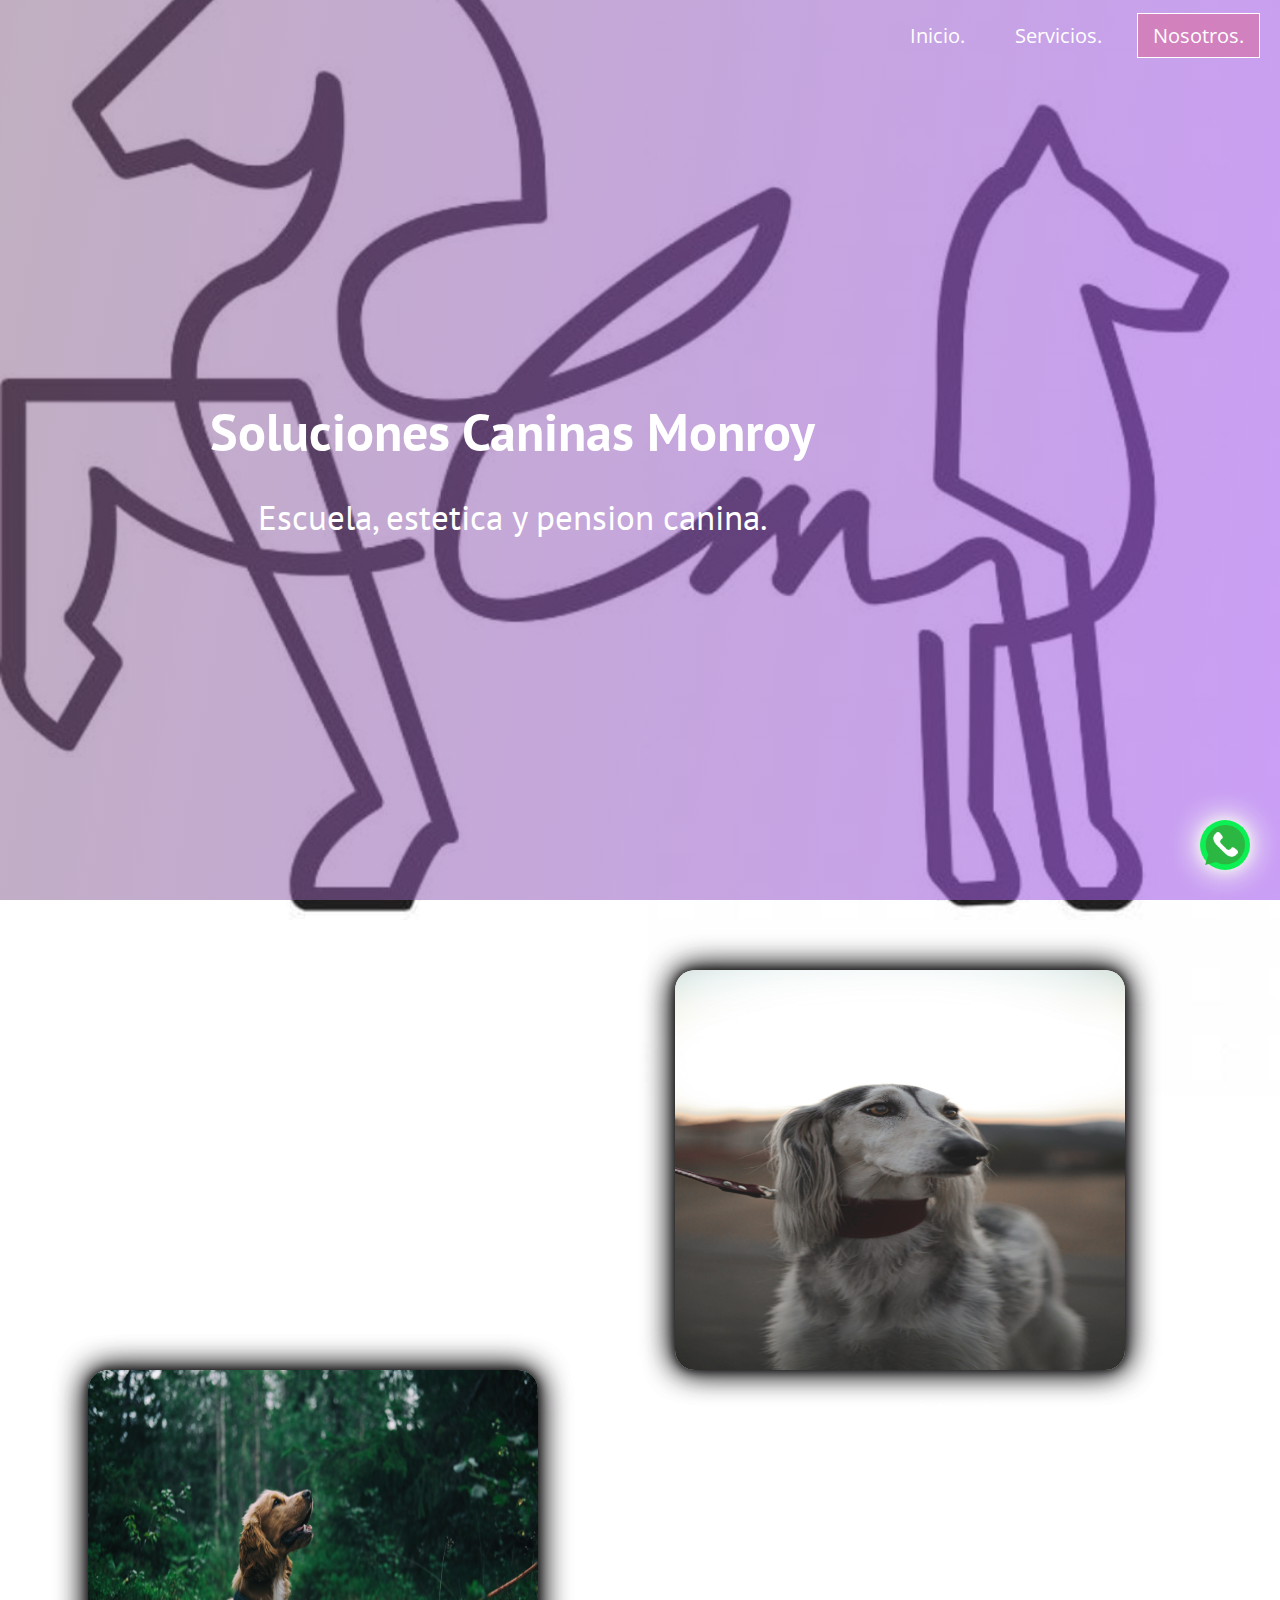
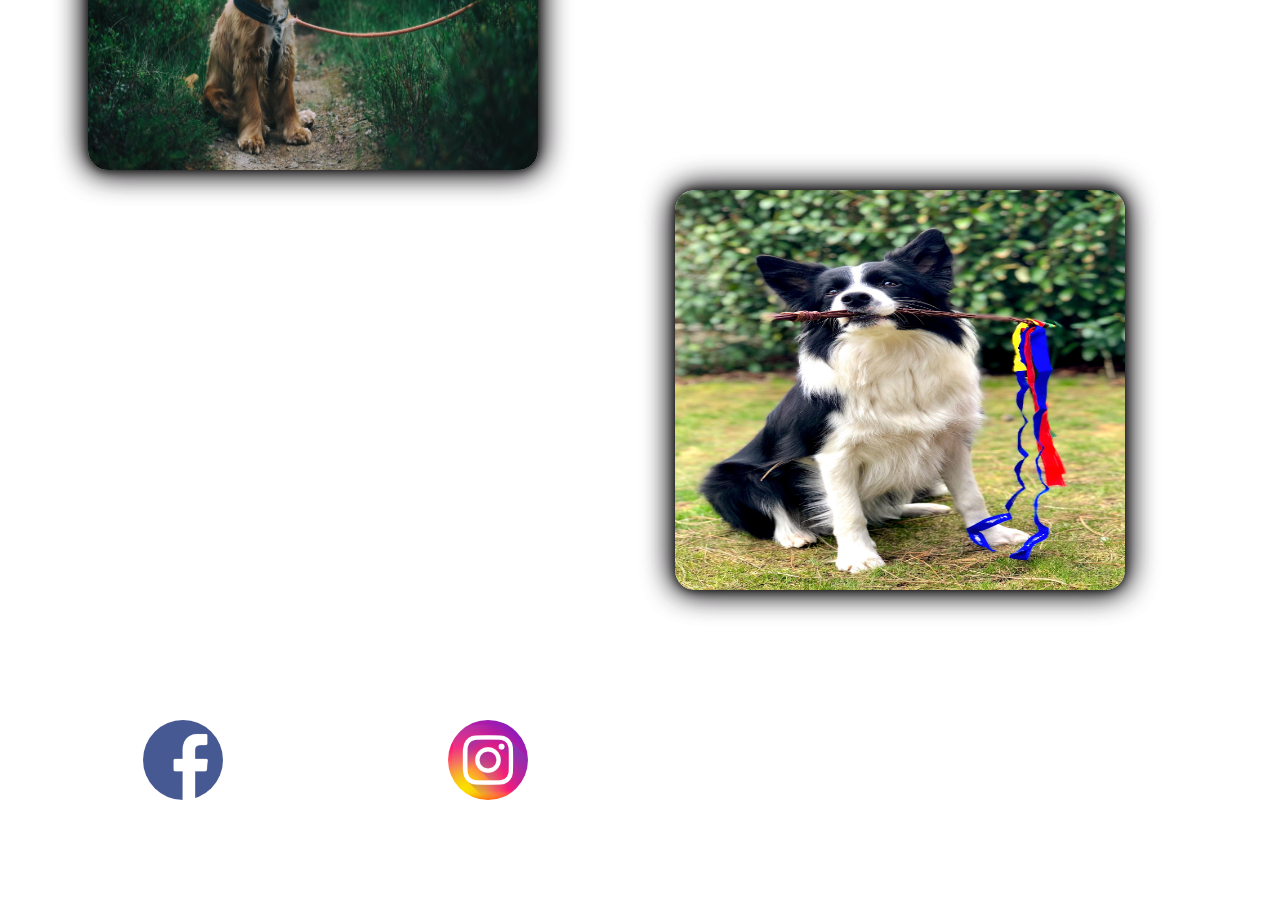
<file: nosotros.html>
<!DOCTYPE html>
<html lang="es">
<head>
    <meta charset="UTF-8">
    <meta http-equiv="X-UA-Compatible" content="IE=edge">
    <meta name="viewport" content="width=device-width, initial-scale=1.0">
    <title>Escuela Canina</title>
    <link rel="stylesheet" href="css/normalize.css">
    <link rel="stylesheet" href="css/estilo.css">
    <link href="https://fonts.googleapis.com/css2?family=Open+Sans&family=PT+Sans:wght@400;700&display=swap" rel="stylesheet">
</head>
<body>
    <header class="hero">
        <section>
            <div class="container">
                <nav class="nav">
                    <a href="index.html" class="nav_items"> Inicio.</a>
                    <a href="servicios.html" class="nav_items">Servicios.</a>
                    <a href="nosotros.html" class="nav_items nav_items--cta ">Nosotros.</a>
                    <a href="https://wa.me/525532244518?text=Me%20interesa%20un%20servicio%20de%20soliciones%20Caninas%20" class="btn-wsp" target="_blank">
                        <img src="img/icono.png"  class="icon-whatsapp">
                    </a>
                </nav>
                <section class="hero_container">
                    <div class="hero_texts">
                        <h1 class="hero_title"> Soluciones Caninas Monroy</h1>
                        <h2 class="hero_subtitle">Escuela, estetica y pension canina.</h2>
                    </div>
                </section>
            </div>
        </section>
    </header>
    <main>
        <section class="inicio">
            <div class="nosotros-">
                <h2>¿Quiénes somos? <p>Gracias a nuestro alto conocimiento especializado en adiestramiento y Grooming canino es que tenemos una buena reputación, con 10 años de experiencia y certificaciones, es por lo que nos consideramos expertos, además que tenemos el personal más eficiente, profesional y capacitado para brindarte la satisfacción que mereces tú y tu mejor amigo canino. </p></h2>
                <img src="img/img7.jpg" alt="Soluciones canina" class="img7 img7-">
            </div>
            <div class="nosotros-">
                <div>
                    <h2>Misión.<p>Nuestra misión nace del amor que le tenemos a los animales de esta manera contribuir y transmitir un correcto entendimiento entre el humano y su mejor amigo peludo, para así amar, proteger y entender a sus mascotas.</p></h2>
                    <h2 class="nostros_vision">Visión.<p>Ser una empresa moderna líder en el país y con proyección internacional para poder transmitir el trato correcto entre el humano y su mascota.</p></h2>
                </div>
                <img src="img/img8.jpg" alt="Soluciones canina" class="img8">
            </div>

            <div class="nosotros-">
                <div class="valores">
                    <h2>Valores.
                        <p>-Tolerancia,Respeto,Honestidad,Empatía y Bondad.</p>
                        <h2>Telefonos
                            <p><a href="Tel:5532244518" class="num"> 55-3224-4518</a></p>
                        <p><a href="Tel:5532244475" class="num"> 55-3224-4475</a></p>
                        </h2>
                        
                    </h2>
                </div>
                <img src="img/img9.jpg" alt="Soluciones canina" class="img7">
            </div>
             
        </section>
    </main>


    <footer class="footer">
        <div>
            <h2 class="fb_tex">Siguenos.</h2>
            <div class="Redes">
                <div class="Redes__fb">
                    <a href="https://www.facebook.com/Soluciones-Caninas-102329802098534/"><img src="img/ico-fb.png" alt="" class="fb"><h3 class="fb_tex">@SolucionesCaninas</h3></a>
                </div>
                <div class="Redes__fb">
                    <a href="https://www.instagram.com/solucionescaninas_mx/?hl=es" ><img src="img/ico-insta.png" class="insta"><h3 class="fb_tex">@solucionescaninas_mx</h3></a>
                    
                </div>
                
            </div>
        </div>
        
        <p class="footer__texto">Brandon Molina - todos los derechos reservados 2022.</p>
        
        
    </footer>


</body>
</html>
</file>
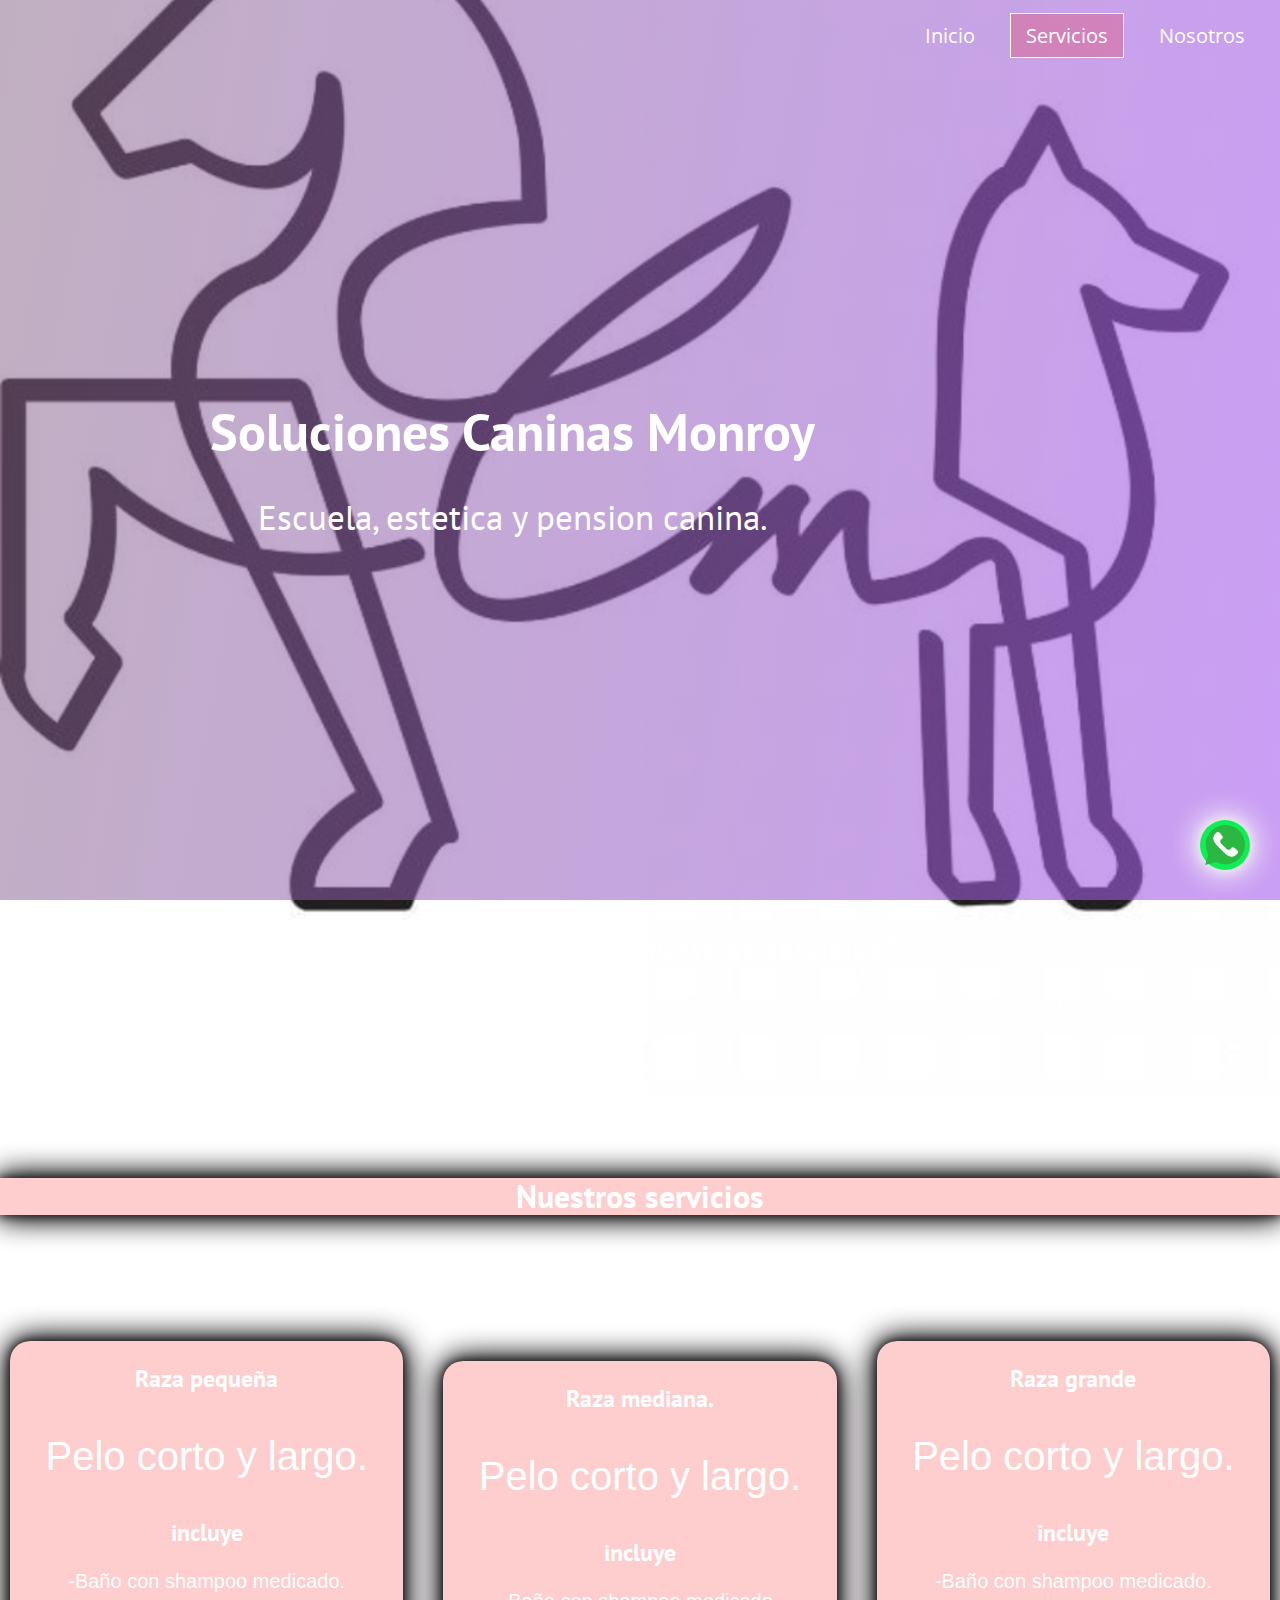
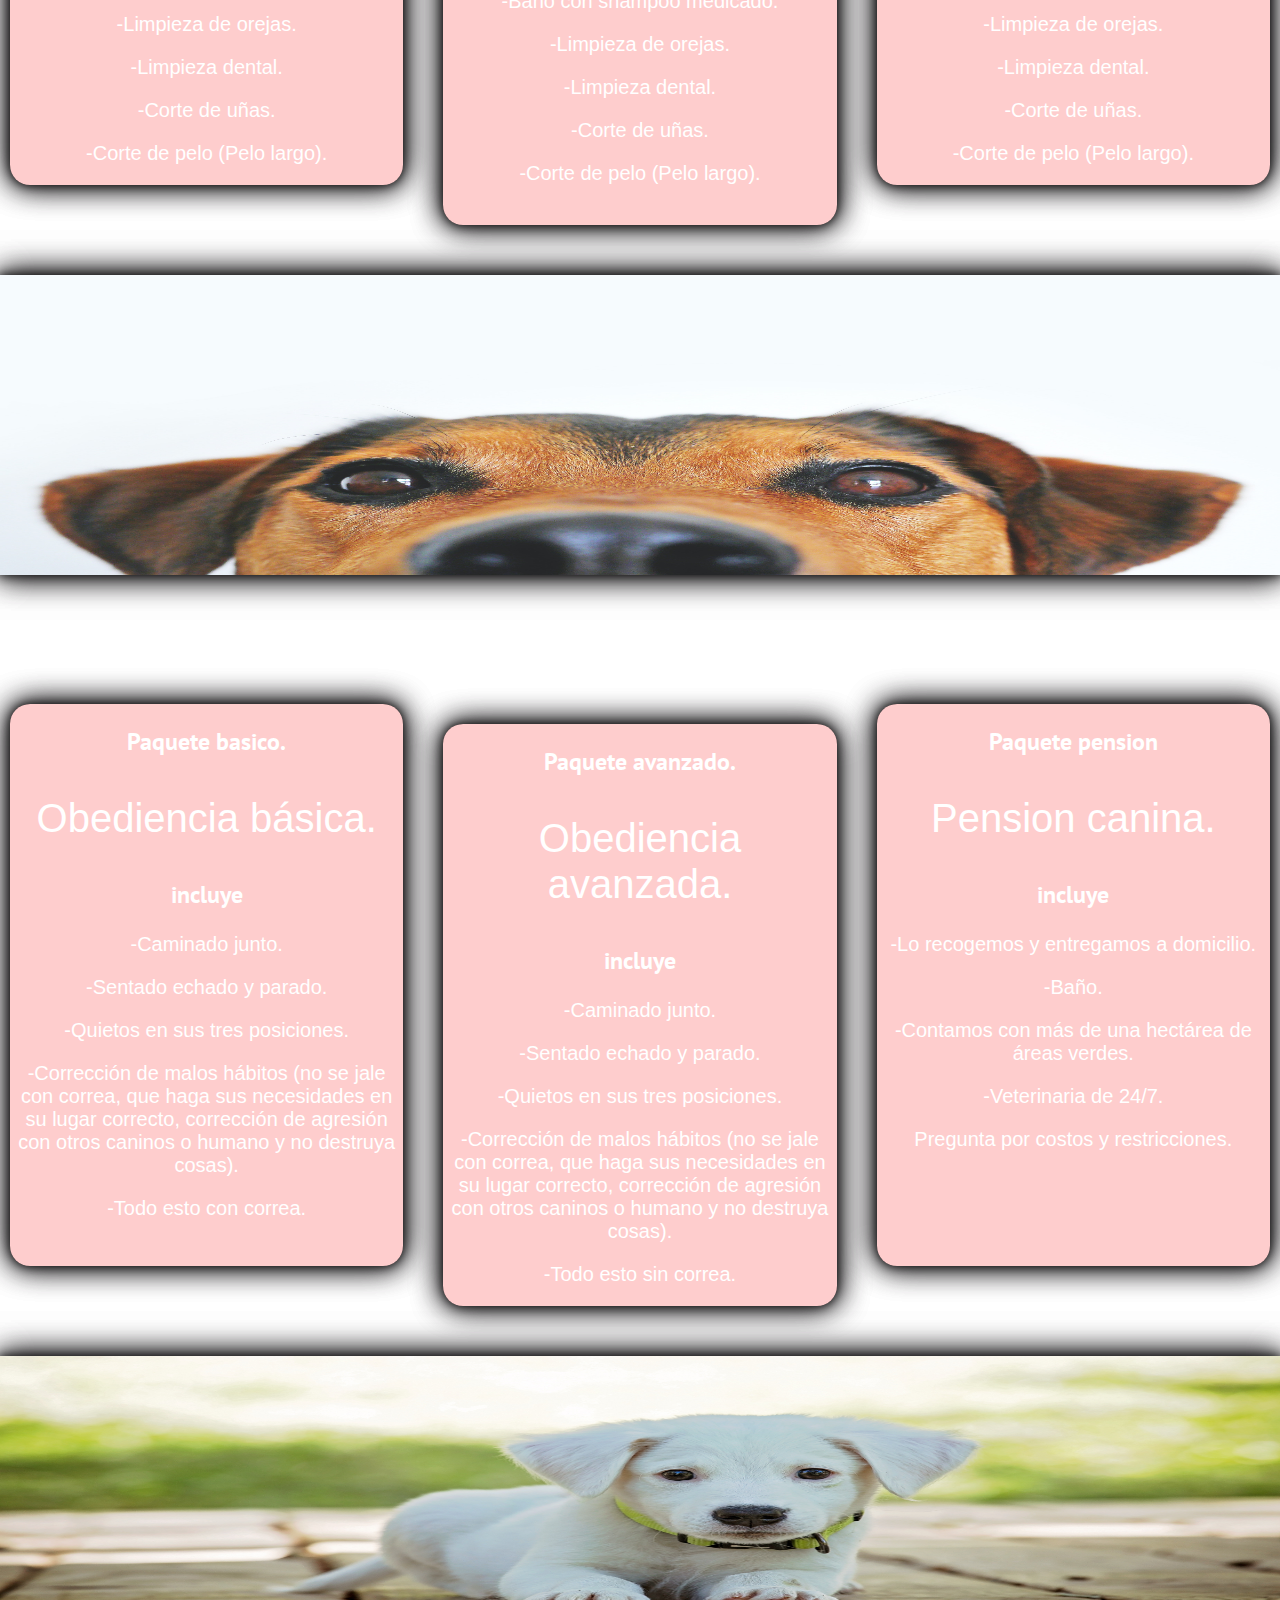
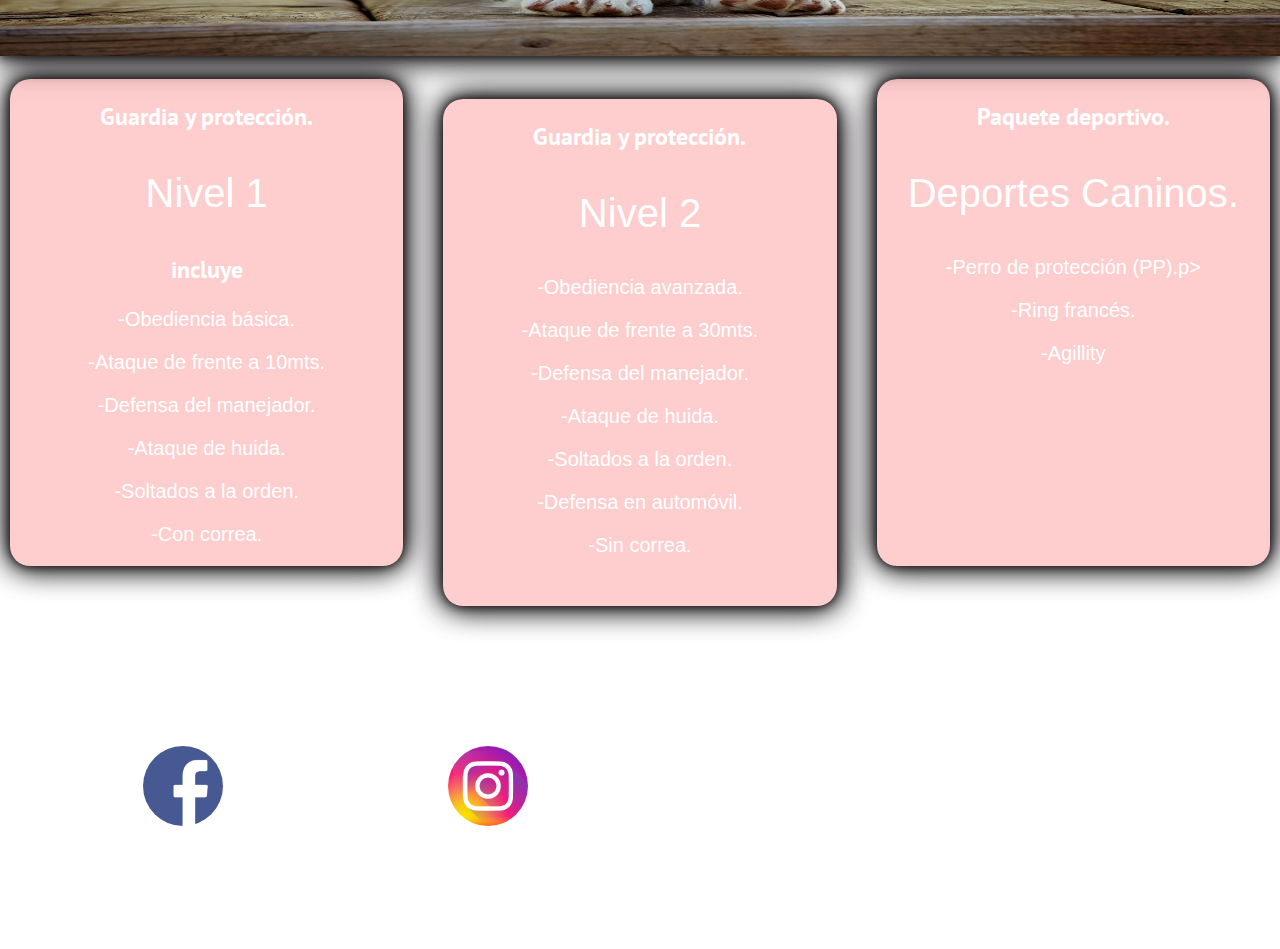
<file: servicios.html>
<!DOCTYPE html>
<html lang="es">
<head>
    <meta charset="UTF-8">
    <meta http-equiv="X-UA-Compatible" content="IE=edge">
    <meta name="viewport" content="width=device-width, initial-scale=1.0">
    <title>Escuela Canina</title>
    <link rel="stylesheet" href="css/normalize.css">
    <link rel="stylesheet" href="css/estilo.css">
    <link href="https://fonts.googleapis.com/css2?family=Open+Sans&family=PT+Sans:wght@400;700&display=swap" rel="stylesheet">
</head>
<body>
    <header class="hero">
        <section>
            <div class="container">
                <nav class="nav">
                    <a href="index.html" class="nav_items"> Inicio</a>
                    <a href="servicios.html" class="nav_items nav_items--cta ">Servicios</a>
                    <a href="nosotros.html" class="nav_items">Nosotros</a>
                    <a href="https://wa.me/525532244518?text=Me%20interesa%20un%20servicio%20de%20soliciones%20Caninas%20" class="btn-wsp" target="_blank">
                        <img src="img/icono.png"  class="icon-whatsapp">
                    </a>
                </nav>
                <section class="hero_container">
                    <div class="hero_texts">
                        <h1 class="hero_title"> Soluciones Caninas Monroy</h1>
                        <h2 class="hero_subtitle">Escuela, estetica y pension canina.</h2>
                    </div>
                </section>
            </div>
        </section>
    </header>
    <main>
        <div class="nosotros">
            <h2 class="nosotros_contenido">¿Por qué contratar nuestros servicios?</h2>
            <p class="nosotros_contenido">Lorem ipsum dolor sit amet consectetur adipisicing elit. Mollitia aut quaerat quidem nobis! Error perspiciatis numquam ut quasi corporis ab, ipsum vel dolores neque id! Quia nam quam quisquam beatae.</p>
            <p>Lorem ipsum dolor sit amet consectetur adipisicing elit. Nemo magnam recusandae culpa! Unde aliquam magni reiciendis minima? Totam fugiat dolore sit officia, necessitatibus ipsa fuga consequatur nemo molestias distinctio omnis repellendus libero deleniti expedita vel quisquam ratione adipisci nostrum. Voluptatibus.</p>
             
        </div>
        <section>
            <h2 class="nuestros-serv">Nuestros servicios</h2>
            <div>
                <h3 class="Serv_estetica-canina">Grooming canino.</h3>
                <div class="serv_estetica">
                    <div class="paquetes">
                        <div class="paquete_basico">
                            <h3>Raza pequeña</h3>
                            <p class="precio">Pelo corto y largo.</p>
                            <h3>incluye</h3>
                            <p>-Baño con shampoo medicado.</p>
                            <p>-Limpieza de orejas. </p>
                            <p>-Limpieza dental.</p>
                            <p>-Corte de uñas.</p>
                            <p>-Corte de pelo (Pelo largo).</p>
                        </div>

                        <div class="paquete_basico paquete_basico-inter">
                            <h3>Raza mediana.</h3>
                            <p class="precio">Pelo corto y largo.</p>
                            <h3>incluye</h3>
                            <p>-Baño con shampoo medicado.</p>
                            <p>-Limpieza de orejas. </p>
                            <p>-Limpieza dental.</p>
                            <p>-Corte de uñas.</p>
                            <p>-Corte de pelo (Pelo largo).</p>
                        </div>

                        <div class="paquete_basico paquete_basico-pro">
                            <h3>Raza grande</h3>
                            <p class="precio">Pelo corto y largo.</p>
                            <h3>incluye</h3>
                            <p>-Baño con shampoo medicado.</p>
                            <p>-Limpieza de orejas. </p>
                            <p>-Limpieza dental.</p>
                            <p>-Corte de uñas.</p>
                            <p>-Corte de pelo (Pelo largo).</p>
                        </div>
            
                    </div>

                </div>
            </div>
            <img src="img/img5.jpg" alt="estetica canina" class="imagen_1">
            <div>
                <h3 class="Serv_estetica-canina">Escuela canina.</h3>
                <div class="serv_estetica">
                    <div class="paquetes">
                        <div class="paquete_basico">
                            <h3>Paquete basico.</h3>
                            <p class="precio">Obediencia básica.</p>
                            <h3>incluye</h3>
                            <p>-Caminado junto.</p>
                            <p>-Sentado echado y parado.</p>
                            <p>-Quietos en sus tres posiciones.</p>
                            <p>-Corrección de malos hábitos (no se jale con correa, que haga sus necesidades en su lugar correcto, corrección de agresión con otros caninos o humano y no destruya cosas).</p>
                            <p>-Todo esto con correa.</p>
                        </div>

                        <div class="paquete_basico paquete_basico-inter">
                            <h3>Paquete avanzado.</h3>
                            <p class="precio">Obediencia avanzada.</p>
                            <h3>incluye</h3>
                            <p>-Caminado junto.</p>
                            <p>-Sentado echado y parado.</p>
                            <p>-Quietos en sus tres posiciones.</p>
                            <p>-Corrección de malos hábitos (no se jale con correa, que haga sus necesidades en su lugar correcto, corrección de agresión con otros caninos o humano y no destruya cosas).</p>
                            <p>-Todo esto sin correa.</p>
                        </div>

                        <div class="paquete_basico paquete_basico-pro">
                            <h3>Paquete pension</h3>
                            <p class="precio">Pension canina.</p>
                            <h3>incluye</h3>
                            <p>-Lo recogemos y entregamos a domicilio.</p>
                            <p>-Baño.</p>
                            <p>-Contamos con más de una hectárea de áreas verdes.</p>
                            <p>-Veterinaria de 24/7.</p>
                            <p>Pregunta por costos y restricciones.</p>

                            
                        </div>
            
                    </div>

                </div>

                
            </div>
            <img src="img/img6.jpg" alt="pension canina" class="imagen_1">
            <div>
                <div class="serv_estetica">
                    <div class="paquetes">
                        <div class="paquete_basico">
                            <h3>Guardia y protección.</h3>
                            <p class="precio">Nivel 1</p>
                            <h3>incluye</h3>
                            <p>-Obediencia básica.</p>
                            <p>-Ataque de frente a 10mts.</p>
                            <p>-Defensa del manejador.</p>
                            <p>-Ataque de huida.</p>
                            <p>-Soltados a la orden.</p>
                            <p>-Con correa.</p>
                        </div>

                        <div class="paquete_basico paquete_basico-inter">
                            <h3>Guardia y protección.</h3>
                            <p class="precio">Nivel 2</p>
                            <p>-Obediencia avanzada.</p>
                            <p>-Ataque de frente a 30mts.</p>
                            <p>-Defensa del manejador.</p>
                            <p>-Ataque de huida.</p>
                            <p>-Soltados a la orden.</p>
                            <p>-Defensa en automóvil.</p>
                            <p>-Sin correa.</p>
                        </div>

                        <div class="paquete_basico paquete_basico-pro">
                            <h3>Paquete deportivo.</h3>
                            <p class="precio">Deportes Caninos.</p>
                            <p>-Perro de protección (PP).p>
                            <p>-Ring francés.</p>
                            <p>-Agillity</p>
                        </div>
                    </div>
                </div>  
            </div>
        </section>
    
    </main>

    <footer class="footer">
        <div>
            <h2 class="fb_tex">Siguenos.</h2>
            <div class="Redes">
                <div class="Redes__fb">
                    <a href="https://www.facebook.com/Soluciones-Caninas-102329802098534/"><img src="img/ico-fb.png" alt="" class="fb"><h3 class="fb_tex">@SolucionesCaninas</h3></a>
                </div>
                <div class="Redes__fb">
                    <a href="https://www.instagram.com/solucionescaninas_mx/?hl=es" ><img src="img/ico-insta.png" class="insta"><h3 class="fb_tex">@solucionescaninas_mx</h3></a>
                    
                </div>
                
            </div>
        </div>
        
        <p class="footer__texto">Brandon Molina - todos los derechos reservados 2022.</p>
        
        
    </footer>


</body>
</html>
</file>
<file: css/estilo.css>
:root{
    --background: linear-gradient(100deg, #815e817e 0%, #a65df098 100%);
    --color-secondary: #764ba2 ;
    --blanco: #fff;
    --boton-padding: 20px 40px;
    --negro: #000;
    

    --fuenteHeading: 'PT Sans', sans-serif;
    --fuenteParrafos: 'Open Sans', sans-serif;
    
}

html {
    box-sizing: border-box;
    font-size: 62.5%;
  }
*, *:before, *:after {
    box-sizing: inherit;
}
body {
    font-family: var(--fuenteParrafos);
    height: 100vh;
    background-image: var(--background), url(../img/checko.jpg);
    background-repeat: no-repeat;
    background-size: cover;
    background-attachment: fixed;
    background-position: center;
    position: relative;
}
p{
    font-size: 2rem;
    font-family: Arial, Helvetica, sans-serif;
    color: var(--blanco);
}
a{
    text-decoration: none;
    font-size: 2rem;
    color: var(--blanco);
}

.contenedor{
    max-width: 120rem;
    margin: 0 auto;
}
h1,h2,h3{
    text-align: center;
    color: var(--blanco);
    font-family: var(--fuenteHeading);
}
h2{
    font-size: 3.2rem;
}
h3{
    font-size: 2.4rem;
}
.nav{
    display: flex;
    justify-content: flex-end;
    height: 7rem;
    align-items: center;
}
.nav_items{
    margin-right: 2rem;
    padding: 1rem 1.5rem;
    font-weight: inherit;
}

.nav_items--cta{
    border: 1px solid var(--blanco);
    background-color: #fa070733;
}
.hero_container{
    display: flex;
    height: calc(100vh - 7rem);
    align-items: center;
    color: var(--blanco);
}
.hero_texts{
    width: 80%;
    margin-bottom: 50px;
}

.hero_title{
    font-size: 5.2rem;
}

.hero_subtitle{
    font-size: 3.5rem;
    font-weight: 300;
    margin: 1.5rem 0;
}

@media screen and (max-width: 500px) {
    :root{
        --boton-padding: 18px 35px;
    }
    
    .nav{
        flex-wrap: wrap;
        justify-content: space-evenly;
        
    }

    .nav_items{
        padding: 0 10px;
        border: 0;
    }
    .hero_texts{
        text-align: center;
        margin-bottom: 100px;
    }
    
    .hero_title{
        font-size: 2rem;
    }
}
@media screen and (max-width:800px) {
    :root{
        --boton-padding: 18px 40px;
    }

    .nav{
        justify-content: space-around;
    }
    
    .nav_items--cta{
        border: none;
    }

    .nav_items{
        border-bottom: 1px solid;
        margin-right: 0;
    }

    .nav_items--footer{
        border: none;
    }

    .hero_texts{
        width: 100%;
        margin-bottom: 80px;
    }
    .hero_title{
        font-size: 2.5rem;
    }
    .hero_subtitle{
        font-size: 1.5rem;
    }
}

.pension,
.estetica{
    display: grid;
    grid-template-rows: repeat(2, 1fr);
}
.img2{
    grid-row: 2 / 3;
    border-radius: 3rem;
    height: 30rem;
    width: 25rem;
    margin: auto;
    box-shadow: 0 0 10px #111111, 0 0 30px #201e20, 0 0 30px #201e20;
}
.img3{
    grid-row: 2 / 3;
    border-radius: 50%;
    height: 25rem;
    width: 25rem;
    margin: auto;
    box-shadow: 0 0 10px #111111, 0 0 30px #201e20, 0 0 30px #201e20;
}
.part{
    background-color: var(--primario);
    border-radius: 2rem;
    text-align: center;
    margin-left: 1rem;
    margin-right: 1rem;
}
.img4{
    grid-row: 2 / 3;
    height: 35rem;
    width: 25rem;
    margin: auto;
    border-radius: 1rem;
    box-shadow: 0 0 10px #111111, 0 0 30px #201e20, 0 0 30px #201e20;
}
.Escuela{
    display: grid;
    grid-template-rows: 80% 20%;
}
@media (min-width: 360px){
    .navegacion__enlace{
        font-size: 3rem;
        margin-right: 3rem;
    }
    .Escuela{
        grid-template-rows: 70% 30%;
    }
    .img2{
        height: 25rem;
        width: 30rem;
        margin: auto;
    }
    .img3{
        width: 30rem;
        height: 30rem;
    }
    
}
@media (min-width: 365px){
    .img2{
        height: 30rem;
        width: 35rem;
        margin: auto;
    }
    
}
@media (min-width: 400px){
    .img2{
        height: 30rem;
        width: 40rem;
        margin: auto;
    }
    .Escuela{
        grid-template-rows: 2fr 1fr;
    }
}
@media (min-width: 450px){
    .img2{
        height: 30rem;
        width: 45rem;
        margin-top: 4rem;
        margin-bottom: 4rem;
    }
    .img4{
        margin-top: 4rem;
        margin-bottom: 3rem;
    }
    
}

@media (min-width: 768px){
    .Escuela{
        grid-template-rows: 1fr 1fr;
    }
    .pension,
    .estetica{
        display: grid;
        grid-template-rows: 1fr;
        grid-template-columns: repeat(2, 1fr);
        margin-top: 2rem;
        margin-bottom: 4rem;
    }
    .img2{
        margin: auto;
        grid-row: 1 / 2;
        grid-column: 2 / 3;
        height: 30rem;
        width: 30rem;
    }
    .img4{
        margin: auto;
        grid-row: 1 / 2;
        grid-column: 2 / 3;
        width: 38rem;
    }
}
@media (min-width: 1140px){
    .pension{
        grid-template-rows: 1fr;
        grid-template-columns: repeat(2, 1fr);
    }
    .img2{
        margin: auto;
        grid-column: 2 / 3;
        height: 30rem;
        width: 40rem;
    }
    .img4{
        width: 40rem;
    }
}


/*nosotros*/

.img7{
    height: 30rem;
    width: 27rem;
    border-radius: 2rem;
    box-shadow: 0 0 10px #111111, 0 0 30px #201e20, 0 0 30px #201e20;
}
.img8{
    height: 30rem;
    width: 27rem;
    border-radius: 2rem;
    box-shadow: 0 0 10px #111111, 0 0 30px #201e20, 0 0 30px #201e20;
}
.nosotros-{
    display: grid;
    grid-template-rows: repeat(2, 1fr);
    gap: 3rem;
}
.valores{
    margin-top: 3rem;
}
@media (min-width: 450px){
    .nosotros-{
        grid-template-columns: repeat(2, 1fr);
        grid-template-rows: 1fr;
    }
    .img7{
        grid-column: 2 / 3;
    }
    .nostros_vision{
        grid-column: 2 / 3;
    }
    .img8{
        grid-row: 1 / 2;
    }
    .contacto{
        margin-left: 5rem;
        margin-right: 5rem;
    }
}

@media (min-width: 768px){
    .img7{
        width: 40rem;
        height: 35rem;
        margin-top: 2rem;
        margin-left: 2rem;
    }
    
}
@media (min-width: 1140px){
    .img8,
    .img7{
        width: 45rem;
        height: 40rem;
    }
}
.inicio{
    margin-top: 5rem;
    margin-bottom: 3rem;
}

/*servicios*/
.nosotros{
    margin-top: 3rem;
    margin-bottom: 5rem;
    border-radius: 2rem;
}
.nosotros_contenido{
    margin-top: .2rem; 
}
.paquetes{
    display: grid;
    grid-template-rows: repeat(3, 1fr);
    gap: 2rem;
}
.paquete_basico{
    background-color: #fa070733;
    box-shadow: 0 0 10px #111111, 0 0 30px #201e20, 0 0 30px #201e20;
    text-align: center;
    border-radius: 2rem;
    margin-bottom: 5rem;
    margin-right: 1rem;
    margin-left: 1rem;
}
.precio{
    color: var(--blanco);
    font-size: 4rem;
}
@media (min-width: 450px){
    .img_logo-{
        margin-left: auto;
        margin-right: auto;
        margin-top: 3rem;
    }
    .paquetes{
        grid-template-columns: repeat(2, 1fr);
        grid-template-rows: repeat(2, 1fr);
    }
    .paquete_basico-pro{
        grid-column: 1 / 3;
        margin-right: 10rem;
        margin-left: 10rem;
    }
}

@media (min-width: 768px){
    .paquetes{
        grid-template-columns: repeat(3, 1fr);
        grid-template-rows: 1fr;
    }
    .paquete_basico-pro{
        grid-column: 3 / 4;
        margin-right: 1rem;
        margin-left: 1rem;
    }
    .paquete_basico-inter{
        margin-bottom: 1rem;
        margin-top: 2rem;
    }
}
.Serv_estetica-canina{
    font-size: 4rem;
}
.serv_estetica{
    margin-bottom: 3rem;
    margin-top: 2rem;
}

.imagen_1{
    width: 100%;
    height: 30rem;
    box-shadow: 0 0 10px #111111, 0 0 30px #201e20, 0 0 30px #201e20;
    margin-top: 1rem;
}
.img7{
    height: 30rem;
    width: 27rem;
    margin: auto;
    border-radius: 2rem;
    box-shadow: 0 0 10px #111111, 0 0 30px #201e20, 0 0 30px #201e20;
}
.img8{
    height: 30rem;
    width: 27rem;
    margin: auto;
    border-radius: 2rem;
    box-shadow: 0 0 10px #111111, 0 0 30px #201e20, 0 0 30px #201e20;
}
.nosotros-{
    display: grid;
    grid-template-rows: repeat(2, 1fr);
}
@media (min-width: 450px){
    .nosotros-{
        grid-template-columns: repeat(2, 1fr);
        grid-template-rows: 1fr;
    }
    .img7{
        grid-column: 2 / 3;
    }
    .nostros_vision{
        grid-column: 2 / 3;
    }
    .img8{
        grid-row: 1 / 2;
    }
    .contacto{
        margin-left: 5rem;
        margin-right: 5rem;
    }
}

@media (min-width: 768px){
    .img7{
        width: 40rem;
        height: 35rem;
        margin-top: 2rem;
        margin-left: 2rem;
    }
    
}
.nuestros-serv{
    background-color: #fa070733;
    box-shadow: 0 0 10px #111111, 0 0 30px #201e20, 0 0 30px #201e20;
}
@media (min-width: 1140px){
    .img8{
        width: 45rem;
        height: 40rem;
    }
    .img7{
        width: 45rem;
        height: 40rem;
    }
}
.anuncio{
    width: 2rem;
    height: 2rem;
    text-align: center;
}
/*formulario de Contacto*/
.contacto{
    border-radius: 2rem;
    text-align: center;
}
/*footer*/
.footer{
    background-color: var(--background);
    text-align: center;
    padding: 3rem;
    display: grid;
    grid-template-rows: 80% 20%;
}
.footer__texto{
    text-align: center;
    font-size: 1rem;
    grid-row: 2 / 3;
    margin-top: 2rem;
    
}
.fb,
.insta{
    height: 4rem;
    width: 4rem;
    border-radius: 50%;
}
.Redes{
    display: grid;
    grid-template-rows: repeat(2, 1fr);
}
.fb{
    background-color: #fff;
}
.fb_tex{
    color: #fff;
    font-size: 2rem;
}
@media (min-width:768px){
    .Redes{
        display: grid;
        grid-template-columns: repeat(2, 1fr);
        grid-template-rows: unset;
    }
    .footer{
        grid-template-rows: unset;
        grid-template-columns: repeat(2, 1fr);
    }
    .footer__texto{
        grid-column: 2 / 3;
        grid-row: 1 / 2;
        margin-top: 20rem;
        font-size: 2rem;
    }
    .fb,
    .insta{
        height: 8rem;
        width: 8rem;
    }
    .fb_tex{
        font-size: 2.5rem;
    }
}
/*whats*/
.btn-wsp:hover{
    text-decoration: none;
    color: #0df053;
    background: #fff;
}
.icon-whatsapp{
    width: 2rem;
    height: 2rem;
    margin-left: .5rem;
    margin-top: .5rem;
}
.btn-wsp{
    position:fixed;
    width: 3rem;
    height: 3rem;
    border-radius:5rem;
    line-height: 1.5rem;
    bottom:30px;
    right: 30px;
    background:#0df053; 
    box-shadow: 0 0 10px #f1efef, 0 0 30px #f1eff1, 0 0 30px #f7f4f7;
    
}
@media (min-width: 768px){
    .icon-whatsapp{
        width: 4rem;
        height: 4rem;
        margin-left: .5rem;
        margin-top: .5rem;
    }
    .btn-wsp{
        position:fixed;
        width: 5rem;
        height: 5rem;
        border-radius:5rem;
        line-height: 15px;
        bottom:30px;
        right: 30px;
        background:#0df053; 
        box-shadow: 0 0 10px #f1efef, 0 0 30px #f1eff1, 0 0 30px #f7f4f7;
    }
}
</file>
